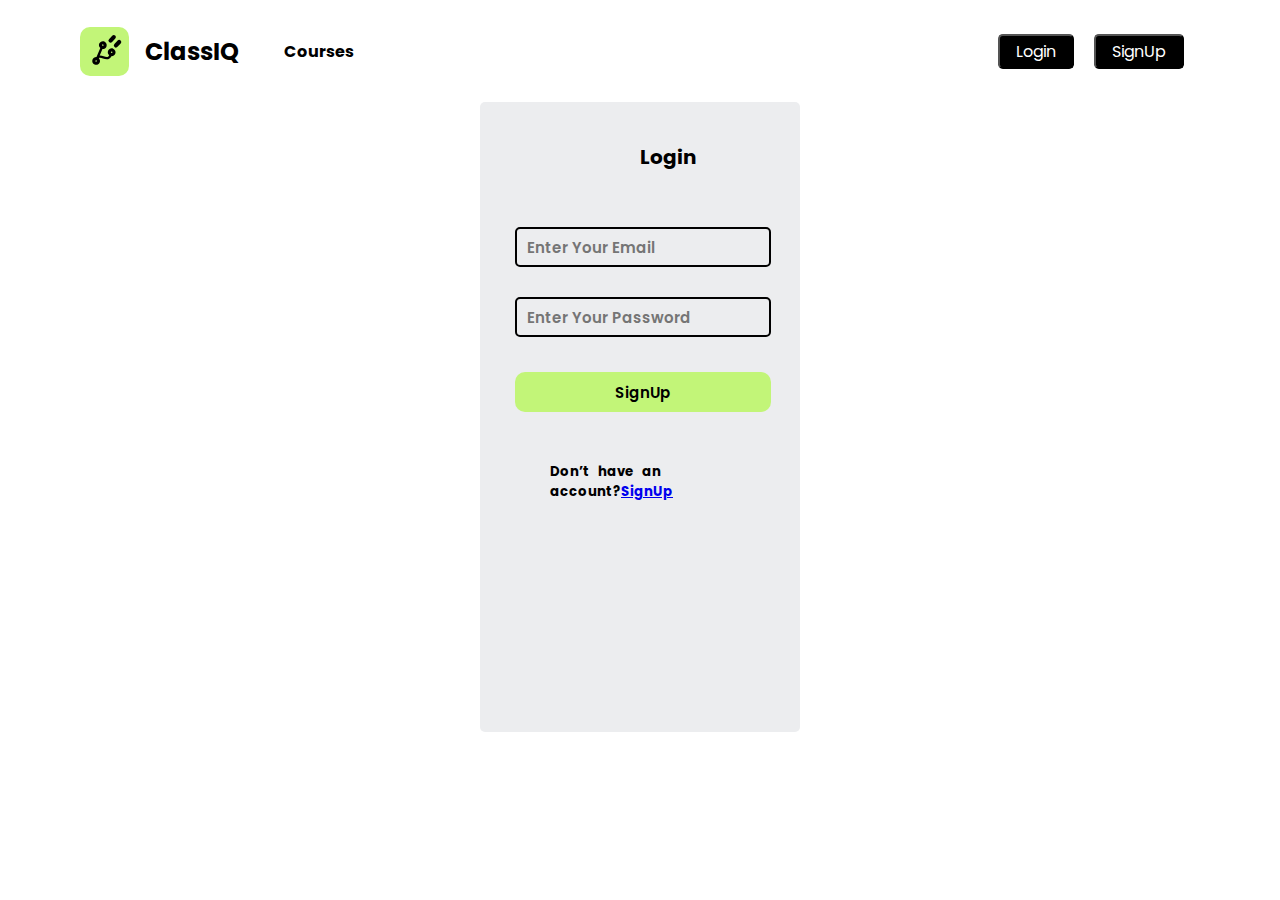
<file: login.html>
<!DOCTYPE html>
<html lang="en">
  <head>
    <meta charset="UTF-8" />
    <meta name="viewport" content="width=device-width, initial-scale=1.0" />
    <link rel="stylesheet" href="login.css" />
    <link rel="preconnect" href="https://fonts.googleapis.com" />
    <link rel="preconnect" href="https://fonts.gstatic.com" crossorigin />
    <link
      href="https://fonts.googleapis.com/css2?family=Poppins:ital,wght@0,100;0,200;0,300;0,400;0,500;0,600;0,700;0,800;0,900;1,100;1,200;1,300;1,400;1,500;1,600;1,700;1,800;1,900&display=swap"
      rel="stylesheet"
    />
    <title>Document</title>
  </head>
  <body>
    <header>
      <div class="header-left">
        <div class="logo-content">
          <img src="./images/Group 2827.svg" alt="" />
          <a href="/index.html">ClassIQ</a>
        </div>
        <a href="">Courses</a>
      </div>
      <div class="header-right">
       <a href="/login.html"> <button class="header-btn">Login</button></a>
        <a href="/signup.html"><button class="header-btn">SignUp</button></a>
      </div>
    </header>

    <main>
      <div class="sec-1">
        <h3>Login</h3>
        <input type="text" placeholder="Enter Your Email" />

        <input type="text" placeholder="Enter Your Password" />
        <button>SignUp</button>
        <h5>Don’t have an account?<a href="/signup.html">SignUp</a></h5>
      </div>
    </main>
  </body>
</html>
</file>
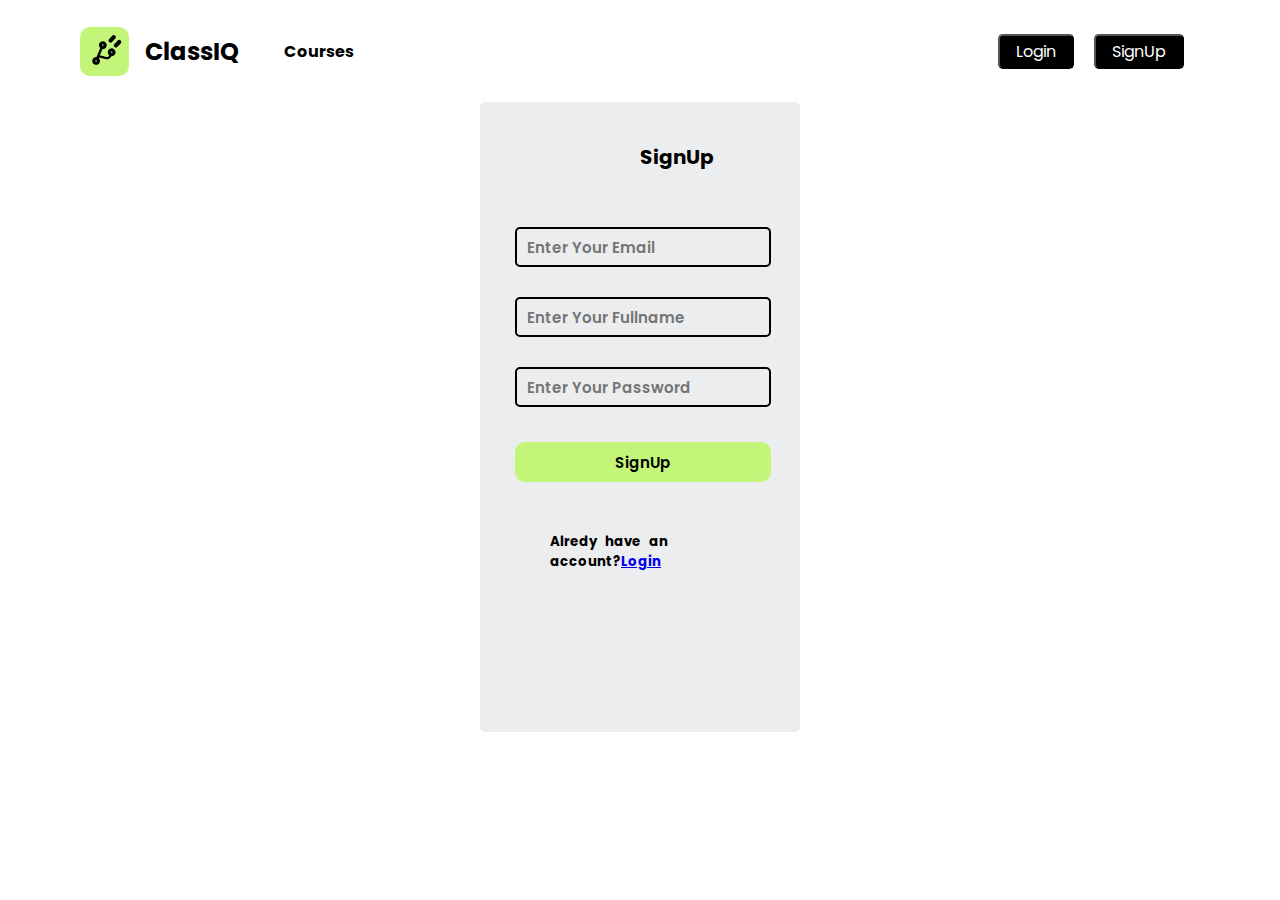
<file: signup.html>
<!DOCTYPE html>
<html lang="en">
  <head>
    <meta charset="UTF-8" />
    <meta name="viewport" content="width=device-width, initial-scale=1.0" />
    <link rel="stylesheet" href="login.css" />
    <link rel="preconnect" href="https://fonts.googleapis.com" />
    <link rel="preconnect" href="https://fonts.gstatic.com" crossorigin />
    <link
      href="https://fonts.googleapis.com/css2?family=Poppins:ital,wght@0,100;0,200;0,300;0,400;0,500;0,600;0,700;0,800;0,900;1,100;1,200;1,300;1,400;1,500;1,600;1,700;1,800;1,900&display=swap"
      rel="stylesheet"
    />
    <title>Document</title>
  </head>
  <body>
    <header>
      <div class="header-left">
        <div class="logo-content">
          <img src="./images/Group 2827.svg" alt="" />
          <a href="/index.html">ClassIQ</a>
        </div>
        <a href="">Courses</a>
      </div>
      <div class="header-right">
       <a href="/login.html"> <button class="header-btn">Login</button></a>
      <a href="/signup.html"><button class="header-btn">SignUp</button></a>
      </div>
    </header>

    <main>
      <div class="sec-1">
        <h3>SignUp</h3>
        <input type="text" placeholder="Enter Your Email" />
        <input type="text" placeholder="Enter Your Fullname" />
        <input type="text" placeholder="Enter Your Password" />
        <button>SignUp</button>
        <h5>Alredy have an account?<a href="/login.html">Login</a></h5>
      </div>
    </main>
  </body>
</html>
</file>
<file: login.css>
* {
  margin: 0;
  padding: 0;
  box-sizing: border-box;
  font-family: poppins;
}

html,
body {
  width: 100%;
  height: 100%;
}

:root {
  --comman-padding: 0px 80px 0px 80px;
  --primary-color: #c2f578;
  font-size: 16px;
  font-family: Arial, Helvetica, sans-serif;
}

header {
  height: 8vw;
  padding: var(--comman-padding);
  display: flex;
  align-items: center;
  justify-content: space-between;
}
.header-left {
  display: flex;
  align-items: center;
  gap: 5vh;
}

.logo-content {
  display: flex;
  align-items: center;
  font-size: 1.5rem;
  gap: 1rem;
}

.header-left a {
  display: flex;
  text-decoration: none;
  color: black;
  font-weight: 700;
}

.header-btn {
  height: 2.2rem;
  padding: 0rem 1rem;
  background: black;
  color: white;
  font-size: 1rem;
  border-radius: 0.3rem;
  margin-right: 1rem;
}

main{
  height: 70vh;
  width: 100%;
  display: flex;
  justify-content: center;
  align-items: center;
}
.sec-1{
  height: 100%;
  width: 25%;
  border-radius: 5px;
  background-color: #ECEDEF;
}

.sec-1 h3{
   font-size: 20px;
   font-weight: 700;
   padding: 40px 10rem;
}

.sec-1 input{
   height: 40px;
   width: 80%;
   margin: 15px 35px; 
   border: 2px solid black;
   border-radius: 5px;
   padding-left: 10px; 
   font-size: 15px ;
   font-weight: 600;
   color: black;
   background-color: transparent;
}

.sec-1 button{
  height: 40px;
  width: 80%;
 margin: 20px 35px; 
 background-color: #c2f578;
 font-size: 15px;
 font-weight: 600;
 border-radius: 10px;
 border: none;
 
}
.sec-1 h5{
  margin: 30px 70px;
  word-spacing: 5px;

}
</file>
